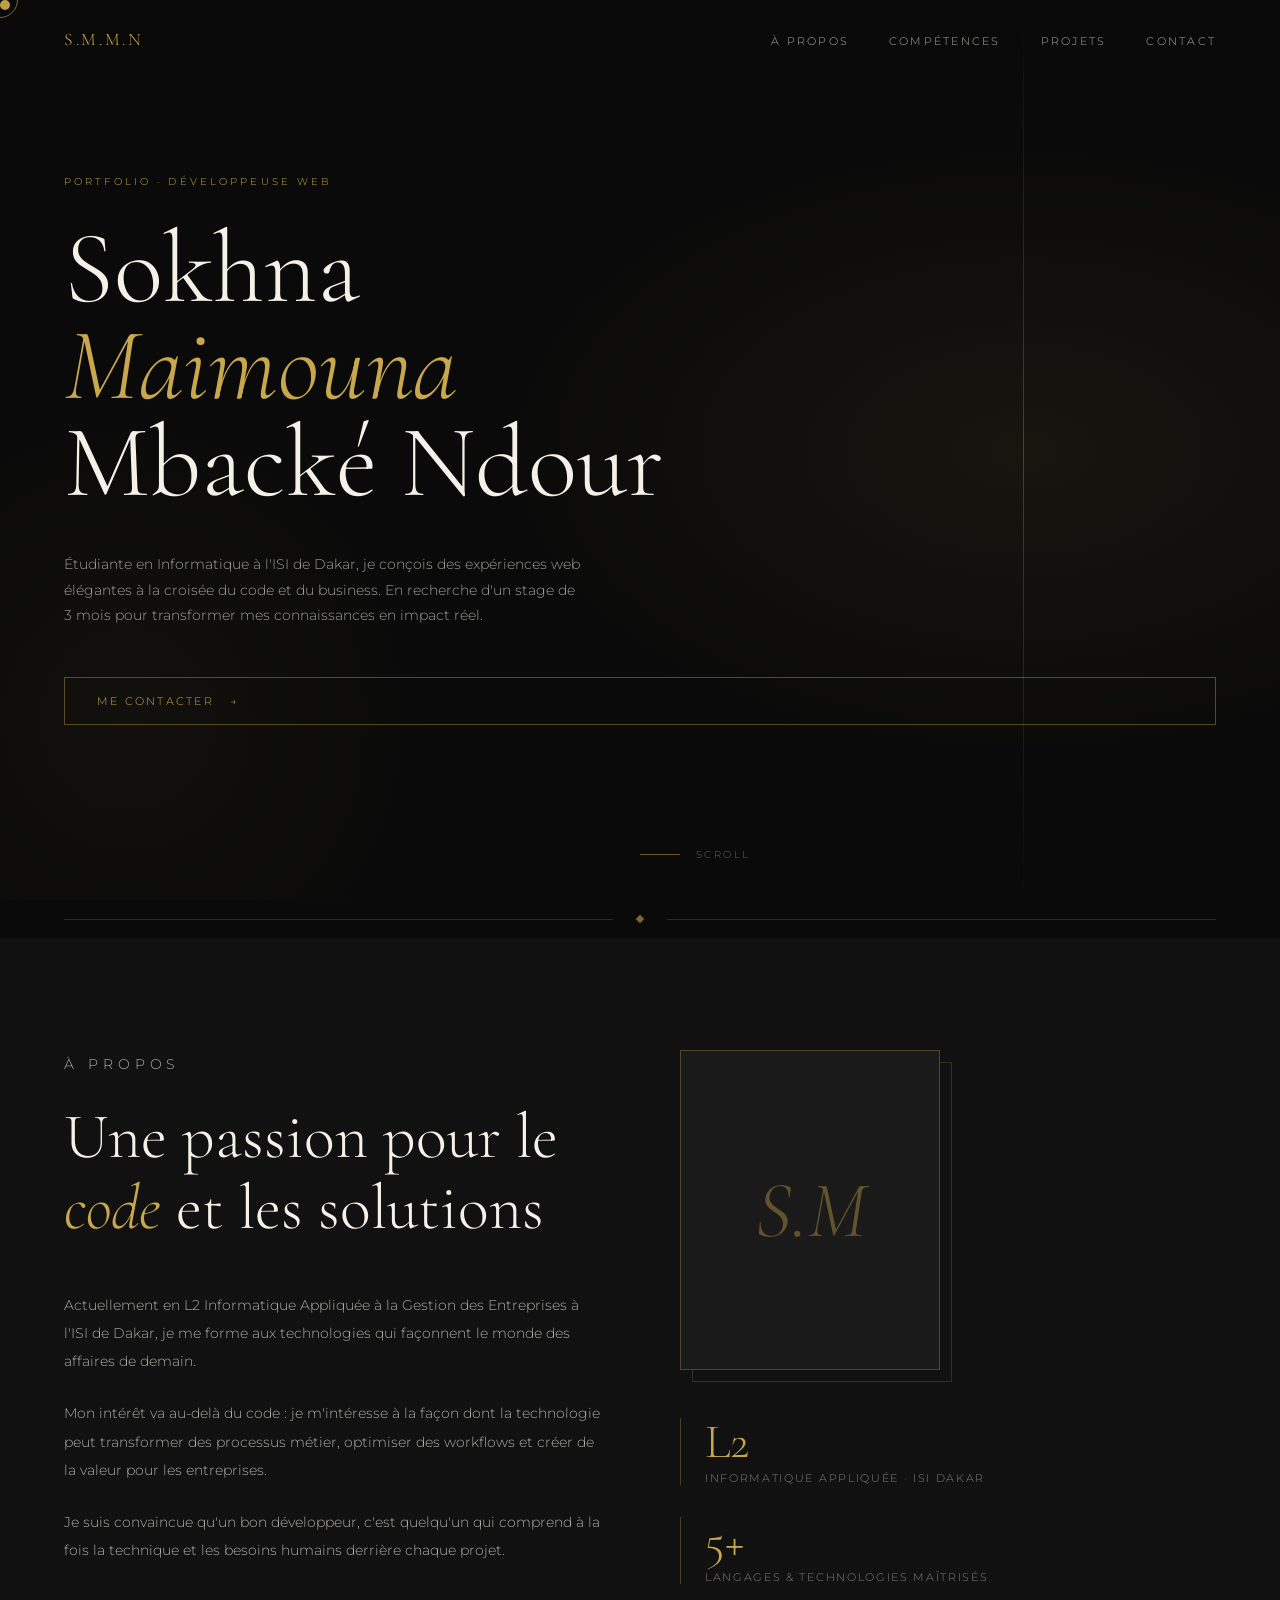
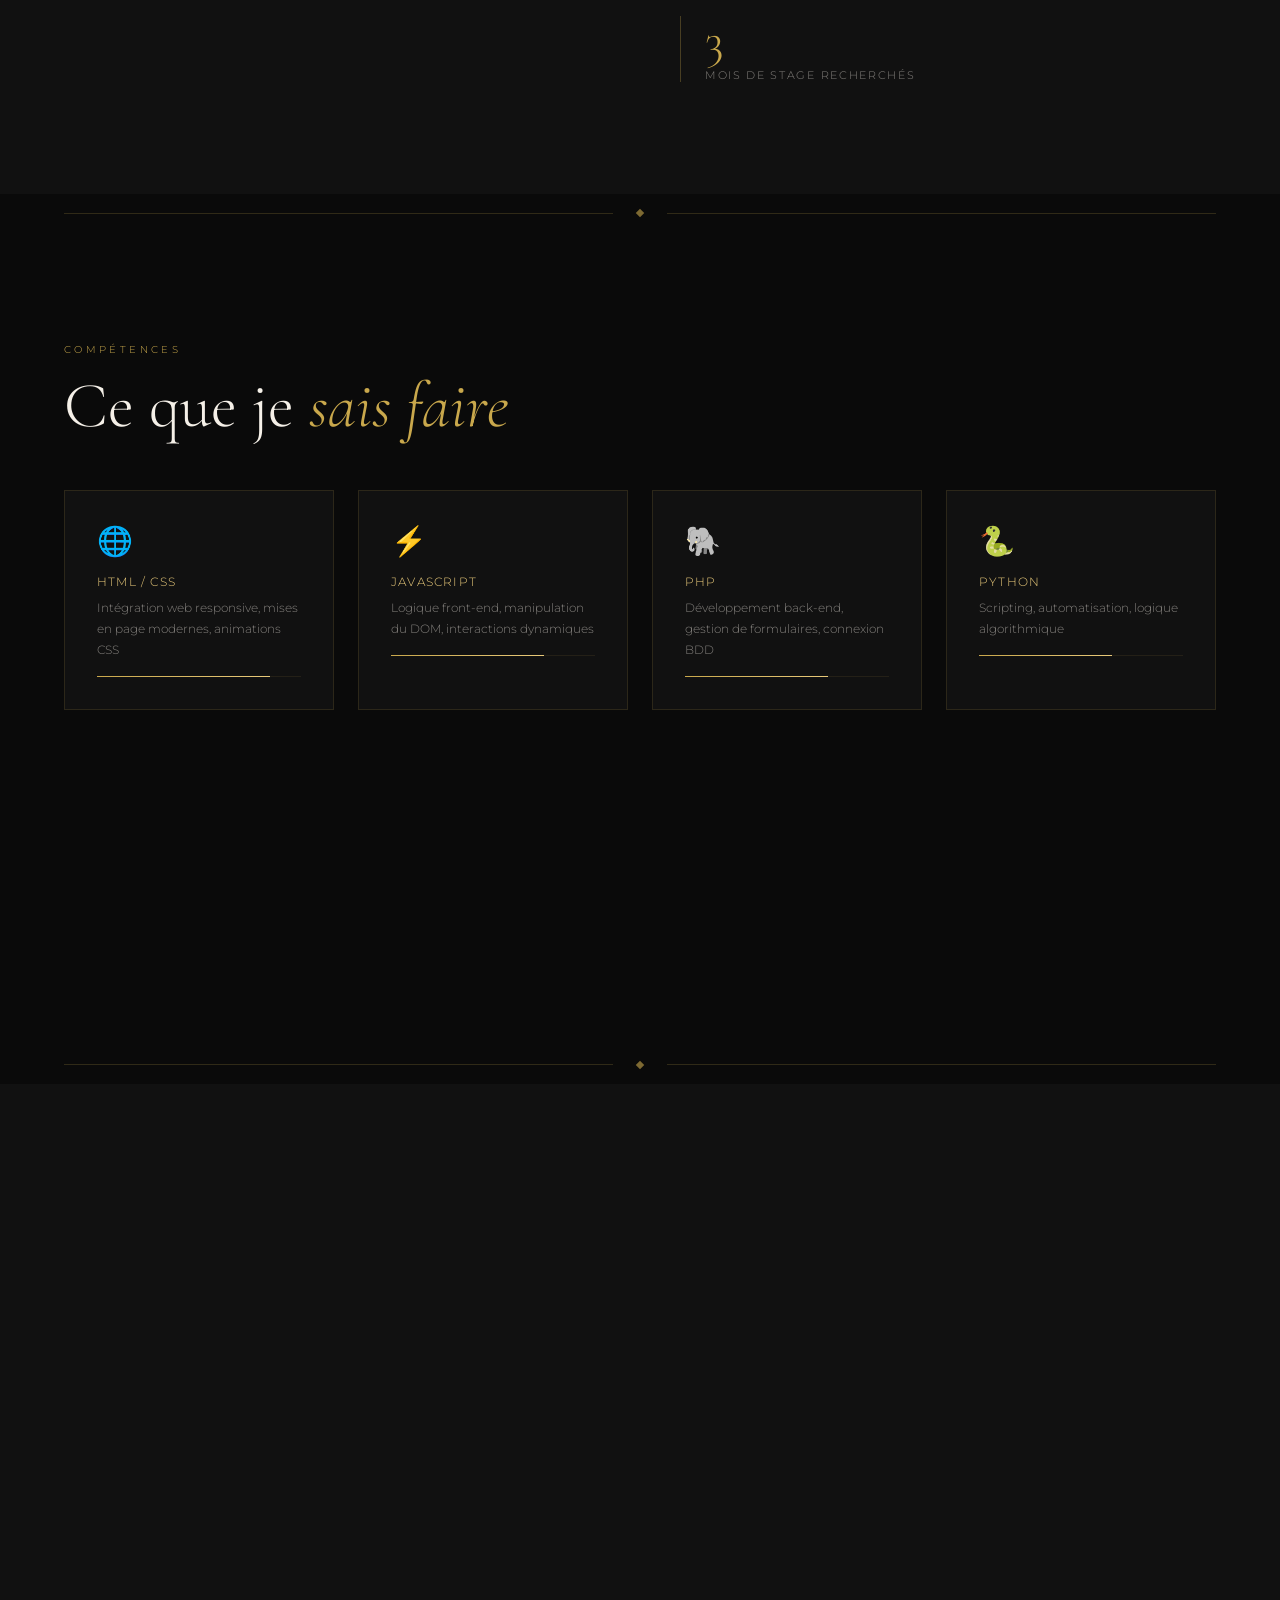
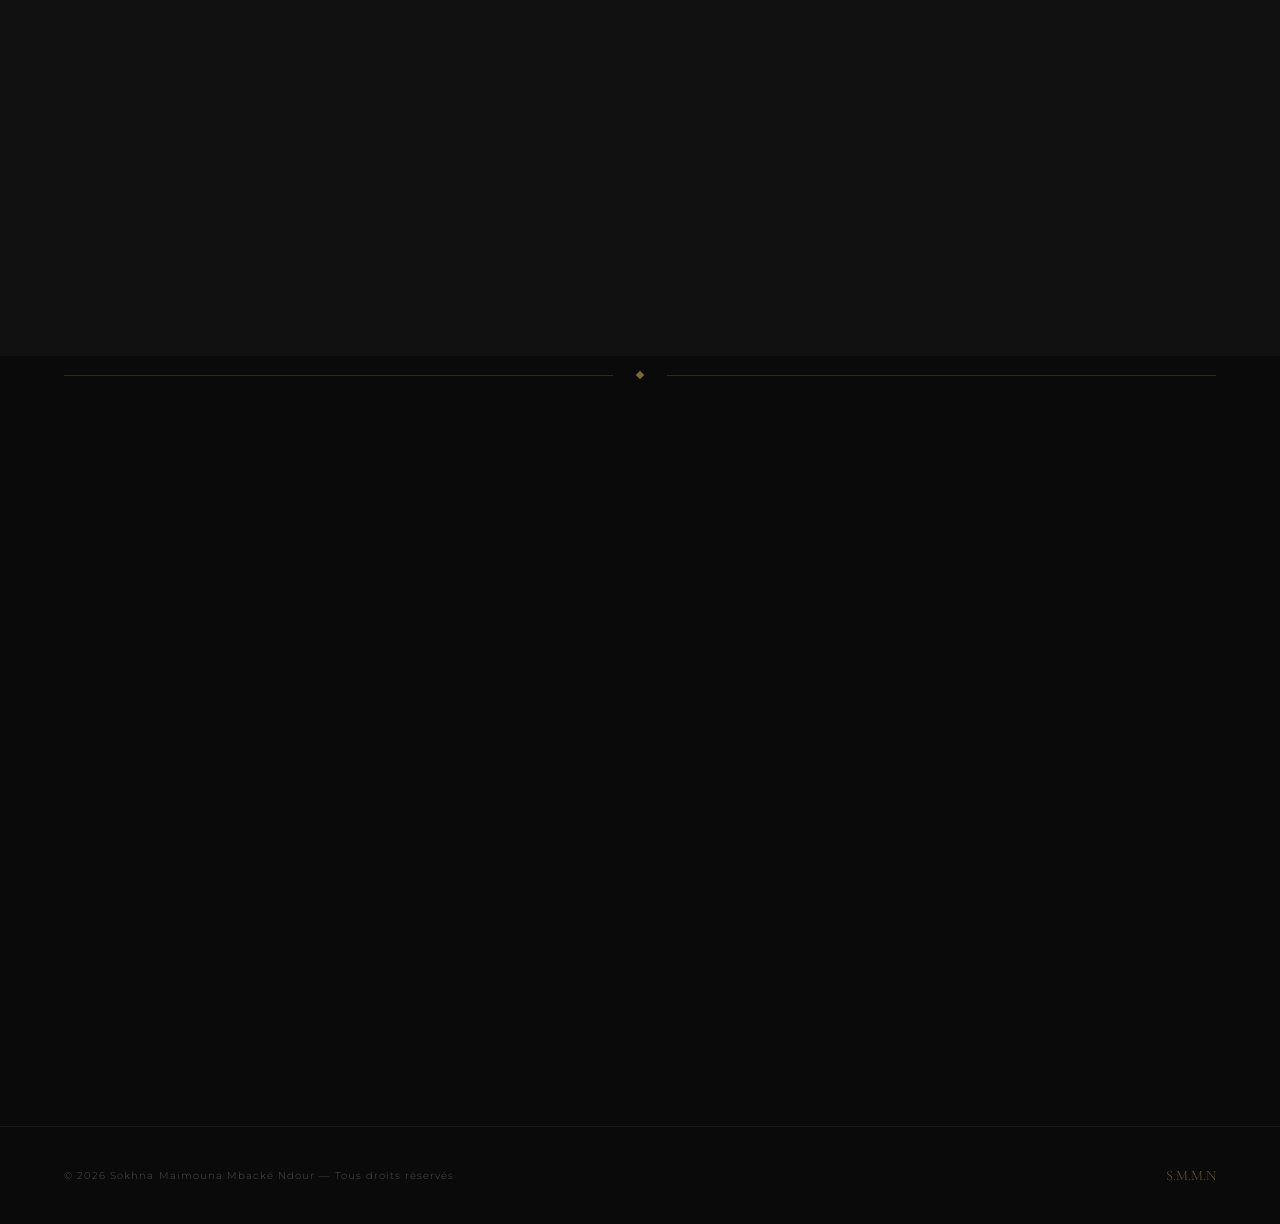
<file: index.html>
<!DOCTYPE html>
<html lang="fr">
<head>
  <meta charset="UTF-8" />
  <meta name="viewport" content="width=device-width, initial-scale=1.0" />
  <title>Sokhna Maimouna Mbacké Ndour — Portfolio</title>
  <link href="https://fonts.googleapis.com/css2?family=Cormorant+Garamond:ital,wght@0,300;0,400;0,600;1,300;1,400&family=Montserrat:wght@300;400;500;600&display=swap" rel="stylesheet" />
  <link rel="stylesheet" href="style.css" />
</head>
<body>

  <div class="cursor" id="cursor"></div>
  <div class="cursor-ring" id="cursorRing"></div>

  <nav>
    <a href="#" class="nav-logo">S.M.M.N</a>
    <ul class="nav-links">
      <li><a href="#about">À propos</a></li>
      <li><a href="#skills">Compétences</a></li>
      <li><a href="#projets">Projets</a></li>
      <li><a href="#contact">Contact</a></li>
    </ul>
  </nav>

  <section class="hero" id="home">
    <div class="hero-bg"></div>
    <div class="hero-line"></div>
    <p class="hero-tag">Portfolio · Développeuse Web</p>
    <h1 class="hero-titre">
      Sokhna<br>
      <em>Maimouna</em><br>
      Mbacké Ndour
    </h1>
    <p class="hero-desc">
      Étudiante en Informatique à l'ISI de Dakar, je conçois des expériences web élégantes à la croisée du code et du business. En recherche d'un stage de 3 mois pour transformer mes connaissances en impact réel.
    </p>
    <a href="#contact" class="hero-cta">Me contacter</a>
    <div class="hero-scroll">
      <div class="scroll-line"></div>
      Scroll
    </div>
  </section>

  <div class="sep"><div class="sep-line"></div><div class="sep-diamant"></div><div class="sep-line"></div></div>

  <section class="about" id="about">
    <div class="about-grid">
      <div class="about-text reveal">
        <p class="section-label">À propos</p>
        <h2 class="section-titre">Une passion pour le <em>code</em> et les solutions</h2>
        <p>Actuellement en L2 Informatique Appliquée à la Gestion des Entreprises à l'ISI de Dakar, je me forme aux technologies qui façonnent le monde des affaires de demain.</p>
        <p>Mon intérêt va au-delà du code : je m'intéresse à la façon dont la technologie peut transformer des processus métier, optimiser des workflows et créer de la valeur pour les entreprises.</p>
        <p>Je suis convaincue qu'un bon développeur, c'est quelqu'un qui comprend à la fois la technique et les besoins humains derrière chaque projet.</p>
      </div>
      <div class="about-photo reveal">
        <div class="photo-cadre">
          <div class="photo-placeholder">
            <!-- Remplace par : <img src="photo.jpg" alt="Sokhna Maimouna" /> -->
            <div class="photo-initiales">S.M</div>
          </div>
          <div class="photo-deco"></div>
        </div>
        <div class="about-stats">
          <div class="stat">
            <div class="stat-num">L2</div>
            <div class="stat-label">Informatique Appliquée · ISI Dakar</div>
          </div>
          <div class="stat">
            <div class="stat-num">5+</div>
            <div class="stat-label">Langages & technologies maîtrisés</div>
          </div>
          <div class="stat">
            <div class="stat-num">3</div>
            <div class="stat-label">Mois de stage recherchés</div>
          </div>
        </div>
      </div>
    </div>
  </section>

  <div class="sep"><div class="sep-line"></div><div class="sep-diamant"></div><div class="sep-line"></div></div>

  <section id="skills">
    <p class="section-label reveal">Compétences</p>
    <h2 class="section-titre reveal">Ce que je <em>sais faire</em></h2>
    <div class="skills-grid">
      <div class="skill-card reveal">
        <div class="skill-icon">🌐</div>
        <div class="skill-name">HTML / CSS</div>
        <div class="skill-desc">Intégration web responsive, mises en page modernes, animations CSS</div>
        <div class="skill-bar"><div class="skill-bar-fill" data-width="85%"></div></div>
      </div>
      <div class="skill-card reveal">
        <div class="skill-icon">⚡</div>
        <div class="skill-name">JavaScript</div>
        <div class="skill-desc">Logique front-end, manipulation du DOM, interactions dynamiques</div>
        <div class="skill-bar"><div class="skill-bar-fill" data-width="75%"></div></div>
      </div>
      <div class="skill-card reveal">
        <div class="skill-icon">🐘</div>
        <div class="skill-name">PHP</div>
        <div class="skill-desc">Développement back-end, gestion de formulaires, connexion BDD</div>
        <div class="skill-bar"><div class="skill-bar-fill" data-width="70%"></div></div>
      </div>
      <div class="skill-card reveal">
        <div class="skill-icon">🐍</div>
        <div class="skill-name">Python</div>
        <div class="skill-desc">Scripting, automatisation, logique algorithmique</div>
        <div class="skill-bar"><div class="skill-bar-fill" data-width="65%"></div></div>
      </div>
      <div class="skill-card reveal">
        <div class="skill-icon">☕</div>
        <div class="skill-name">Java</div>
        <div class="skill-desc">Programmation orientée objet, structures de données</div>
        <div class="skill-bar"><div class="skill-bar-fill" data-width="60%"></div></div>
      </div>
      <div class="skill-card reveal">
        <div class="skill-icon">🐧</div>
        <div class="skill-name">Linux / Ubuntu</div>
        <div class="skill-desc">Administration serveur, ligne de commande, configuration réseau</div>
        <div class="skill-bar"><div class="skill-bar-fill" data-width="55%"></div></div>
      </div>
    </div>
  </section>

  <div class="sep"><div class="sep-line"></div><div class="sep-diamant"></div><div class="sep-line"></div></div>

  <section class="projets" id="projets">
    <p class="section-label reveal">Projets</p>
    <h2 class="section-titre reveal">Mes <em>réalisations</em></h2>
    <div class="projets-grid">
      <div class="projet-card reveal">
        <div class="projet-img projet-img-1">
          <img src="beaute.jpeg" alt="Ecole de beaute Pro" style="width: 100vh; height:100%;  object-fit:cover;" />
        </div>  
        <div class="projet-body">
         <p class="projet-tag">Projet académique · ISI Dakar</p>
         <h3 class="projet-titre">École de Beauté Pro</h3>
         <p class="projet-desc">Site vitrine d'une école professionnelle de beauté, réalisé en respectant un cahier des charges précis. Présentation des formations, des services et des contacts. Design élégant et navigation intuitive.</p>
          <div class="projet-techs">
           <span class="tech-badge">HTML</span>
           <span class="tech-badge">CSS</span>
           <span class="tech-badge">JavaScript</span>
          </div>
          <a href="ecole-beaute/index.html" class="projet-lien">Voir le projet →</a>
        </div>
       </div>
      <div class="projet-card reveal">
        <div class="projet-img projet-img-2">
          <img src="couverture2.jpeg" alt="Ecole de beaute Pro" style="width: 100vh; height:100%;  object-fit:cover;" />
        </div>
        <div class="projet-body">
          <p class="projet-tag">Projet Personnelle</p>
          <h3 class="projet-titre">Boutique de Patisserie</h3>
          <p class="projet-desc"></p>
          <div class="projet-techs">

            <span class="tech-badge">HTML</span>
            <span class="tech-badge">CSS</span>
            <span class="tech-badge">JavaScript</span>
          </div>
          <a href="Boutique-patisserie/boutique.html" class="projet-lien">Voir le projet →</a>
        </div>
      </div>
      <div class="projet-card reveal">
        <div class="projet-img projet-img-3">✨</div>
        <div class="projet-body">
          <p class="projet-tag">En cours</p>
          <h3 class="projet-titre">Prochain projet</h3>
          <p class="projet-desc">Un nouveau projet est en préparation. Restez connectés pour découvrir mes prochaines réalisations.</p>
          <div class="projet-techs">
            <span class="tech-badge">À venir</span>
          </div>
          <a href="#contact" class="projet-lien">Collaborer →</a>
        </div>
      </div>
    </div>
  </section>

  <div class="sep"><div class="sep-line"></div><div class="sep-diamant"></div><div class="sep-line"></div></div>

  <section id="contact">
    <div class="contact-inner">
      <div class="contact-info reveal">
        <p class="section-label">Contact</p>
        <h2 class="section-titre">Travaillons <em>ensemble</em></h2>
        <p>Je suis à la recherche d'un stage d'initiation de 3 mois. Si vous avez un projet ou une opportunité à partager, n'hésitez pas à me contacter.</p>
        <div class="contact-links">
          <a href="mailto:ndoursokhnamaimounambacke@gmail.com" class="contact-link">
            <div class="contact-link-icon">✉</div>
            ndoursokhnamaimounambacke@gmail.com
          </a>
          <a href=https://wa.me/221771767629?text=Bonjour%20Sokhna%2C%20votre%20portfolio%20m%27a%20impressionn%C3%A9%28e%29%2C%20j%27ai%20une%20opportunit%C3%A9%20%C3%A0%20vous%20proposer. class="contact-link" target="_blank">
            <div class="contact-link-icon">💬</div>
             WhatsApp
          </a>
          <a href="https://www.linkedin.com/in/sokhna-ndour" class="contact-link" target="_blank">
            <div class="contact-link-icon">in</div>
            LinkedIn
          </a>
          <a href="https://github.com/Sokhna-ndour" class="contact-link" target="_blank">
            <div class="contact-link-icon">⌥</div>
            GitHub
          </a>
          <a href="https://maps.google.com/?q=Dakar,Senegal,cite fadia" class="contact-link" target="_blank">
            <div class="contact-link-icon">📍</div>
            Dakar, Sénégal
          </a>
        </div>
      </div>
      <div class="reveal">
        <form action="https://formspree.io/f/mzdovnwd" method="POST" class="contact-form">
          <div class="form-group">
           <label class="form-label">Nom complet</label>
           <input type="text" name="nom" class="form-input" placeholder="Votre nom" required />
          </div>
          <div class="form-group">
            <label class="form-label">Email</label>
            <input type="email" name="email" class="form-input" placeholder="votre@email.com" required />
           </div>
          <div class="form-group">
           <label class="form-label">Message</label>
           <textarea name="message" class="form-textarea" placeholder="Votre message..." required></textarea>
          </div>
          <button type="submit" class="form-btn">Envoyer le message</button>
          <p id="successMessage" style="color: #c9a84c; font-size: 0.8rem; margin-top: 1rem;"></p>
        </form>
      </div>
    </div>
  </section>

  <footer>
    <p class="footer-copy">© 2026 Sokhna Maimouna Mbacké Ndour — Tous droits réservés</p>
    <p class="footer-or">S.M.M.N</p>
  </footer>

  <script src="script.js"></script>
</body>
</html>
</file>
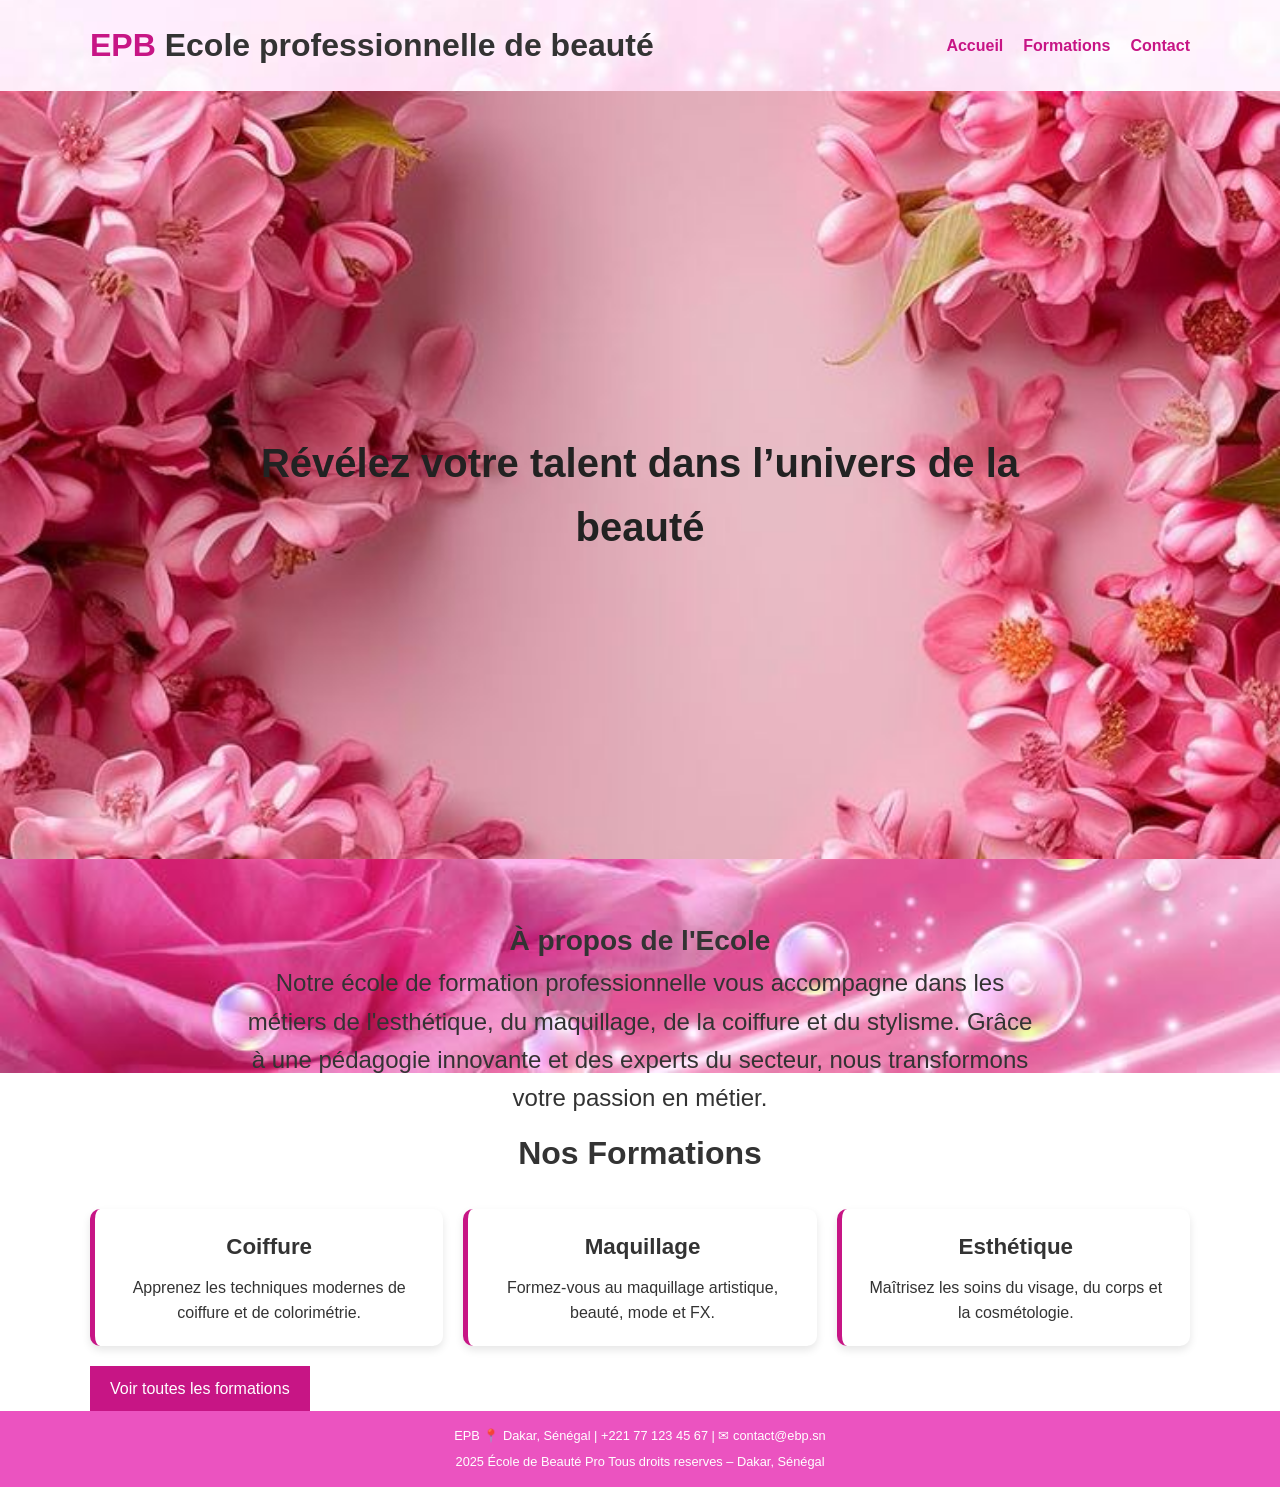
<file: Ecole beaute/index.html>
<!DOCTYPE html>
<html lang="fr">
<head>
  <meta charset="UTF-8" />
  <meta name="viewport" content="width=device-width, initial-scale=1.0" />
  <title>École de Beauté Pro</title>
  <link rel="stylesheet" href="fadel.css" />
  <script src="java.js"></script>

</head>
<body>
  <header> 
    <div class="container header"> 
      <h1><span class="logo">EPB</span> Ecole professionnelle de beauté</h1>
      <nav>
        <ul>
          <li><a href="index.html">Accueil</a></li>
          <li><a href="formations.html">Formations</a></li>
          <li><a href="contact.html">Contact</a></li>
        </ul>
      </nav>
    </div>
  </header>

  <section class="banner">
    <h2>Révélez votre talent dans l’univers de la beauté</h2>
  </section>

  <section class="about container">
    <h3>À propos de l'Ecole</h3>
    <p>Notre école de formation professionnelle vous accompagne dans les métiers de l'esthétique, du maquillage, de la coiffure et du stylisme. Grâce à une pédagogie innovante et des experts du secteur, nous transformons votre passion en métier.</p>
  </section>
 
  <section class="formations-preview container">
    <h3>Nos Formations</h3>
    <div class="cards">
      <div class="card"><h4>Coiffure</h4><p>Apprenez les techniques modernes de coiffure et de colorimétrie.</p></div>
      <div class="card"><h4>Maquillage</h4><p>Formez-vous au maquillage artistique, beauté, mode et FX.</p></div>
      <div class="card"><h4>Esthétique</h4><p>Maîtrisez les soins du visage, du corps et la cosmétologie.</p></div>
      
    </div>
    <a href="formations.html" class="btn">Voir toutes les formations</a>
  </section>

    <footer>
    <div class="container">
        <p>
          EPB
        📍 Dakar, Sénégal |
         +221 77 123 45 67 |
         ✉ contact@ebp.sn
        </p>
      <p> 2025 École de Beauté Pro Tous droits reserves – Dakar, Sénégal</p>
    </div>
  </footer>

</body>
</html>
</file>
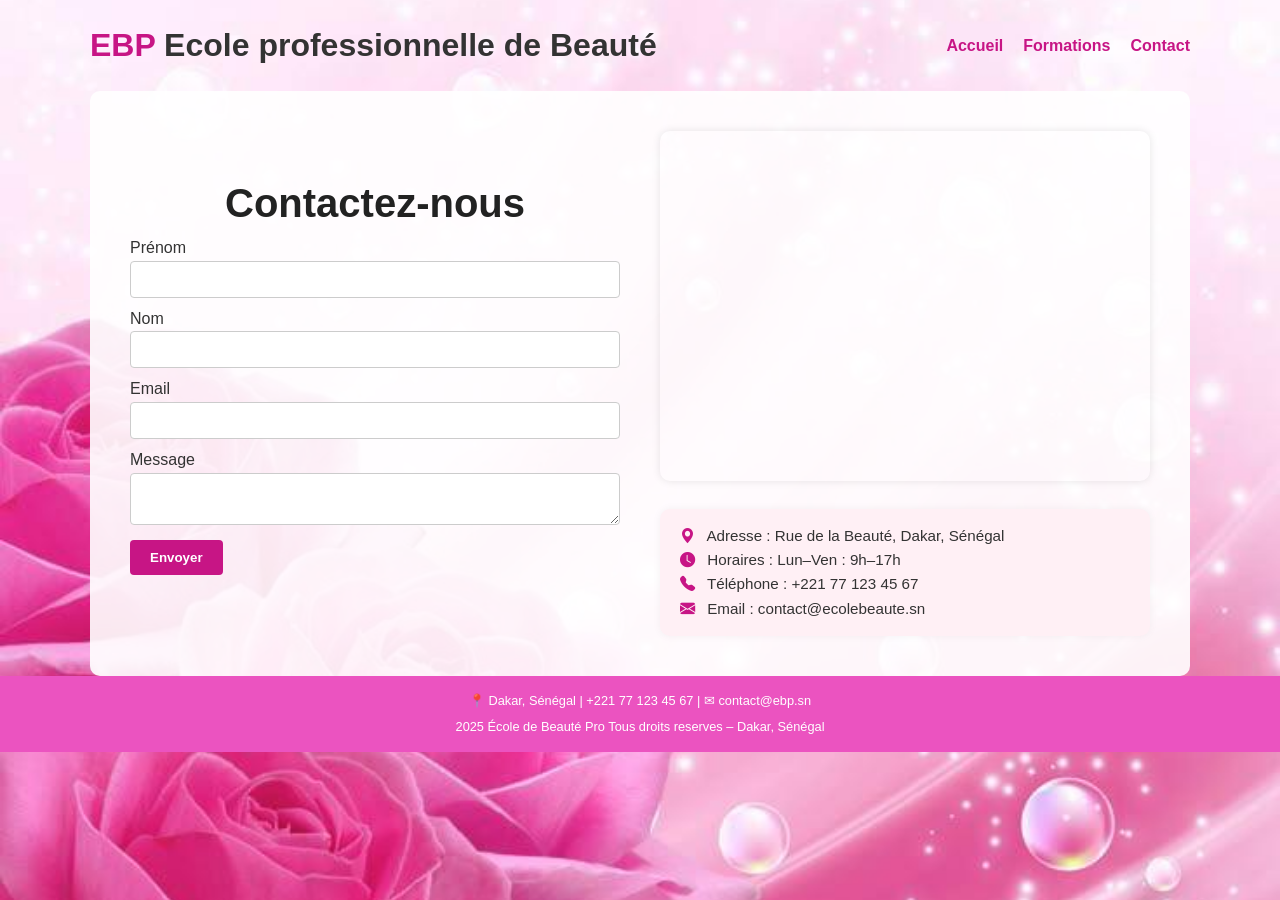
<file: Ecole beaute/contact.html>
<!DOCTYPE html>
<html lang="fr">
<head>
  <meta charset="UTF-8" />
  <meta name="viewport" content="width=device-width, initial-scale=1.0" />
  <title>Contact</title>
  <link rel="stylesheet" href="fadel.css" />
  <link href="https://cdn.jsdelivr.net/npm/bootstrap-icons@1.10.5/font/bootstrap-icons.css" rel="stylesheet">
  <script src="java.js"> </script>
</head>
<body>
  <header>
    <div class="container header">
      <h1><span class="logo">EBP</span> Ecole professionnelle de Beauté </h1>
      <nav>
        <ul>
          <li><a href="index.html">Accueil</a></li>
          <li><a href="formations.html">Formations</a></li>
          <li><a href="contact.html" class="active">Contact</a></li>
        </ul>
      </nav>
    </div>
  </header>

  <section class="container contact-section">
    <div class="form-container">
      <h2>Contactez-nous</h2>
      <form id="contactForm">
        <label>Prénom<input type="text" id="prenom" /></label>
        <span class="error" id="prenomError"></span>

        <label>Nom<input type="text" id="nom" /></label>
        <span class="error" id="nomError"></span>

        <label>Email<input type="email" id="email" /></label>
        <span class="error" id="emailError"></span>

        <label>Message<textarea id="message"></textarea></label>
        <span class="error" id="messageError"></span>

        <button type="submit">Envoyer</button>
        <p class="success" id="successMessage"></p>
      </form>
    </div>

    <div class="map-contact-info">
      <div class="map-container">
        <iframe src="https://maps.google.com/maps?q=Dakar&t=&z=13&ie=UTF8&iwloc=&output=embed" 
                width="100%" height="350" style="border:0;" allowfullscreen loading="lazy"></iframe>
      </div>
      <div class="contact-infos">
        <p><i class="bi bi-geo-alt-fill"></i> Adresse : Rue de la Beauté, Dakar, Sénégal</p>
        <p><i class="bi bi-clock-fill"></i> Horaires : Lun–Ven : 9h–17h</p>
        <p><i class="bi bi-telephone-fill"></i> Téléphone : +221 77 123 45 67</p>
        <p><i class="bi bi-envelope-fill"></i> Email : contact@ecolebeaute.sn</p>
      </div>
    </div>
  </section>

  <footer>
    <div class="container">
        <p>
        📍 Dakar, Sénégal |
         +221 77 123 45 67 |
         ✉ contact@ebp.sn
        </p>
      <p> 2025 École de Beauté Pro Tous droits reserves – Dakar, Sénégal</p>
    </div>
  </footer>

  <script src="java.js"></script> 
</body>
</html>
</file>
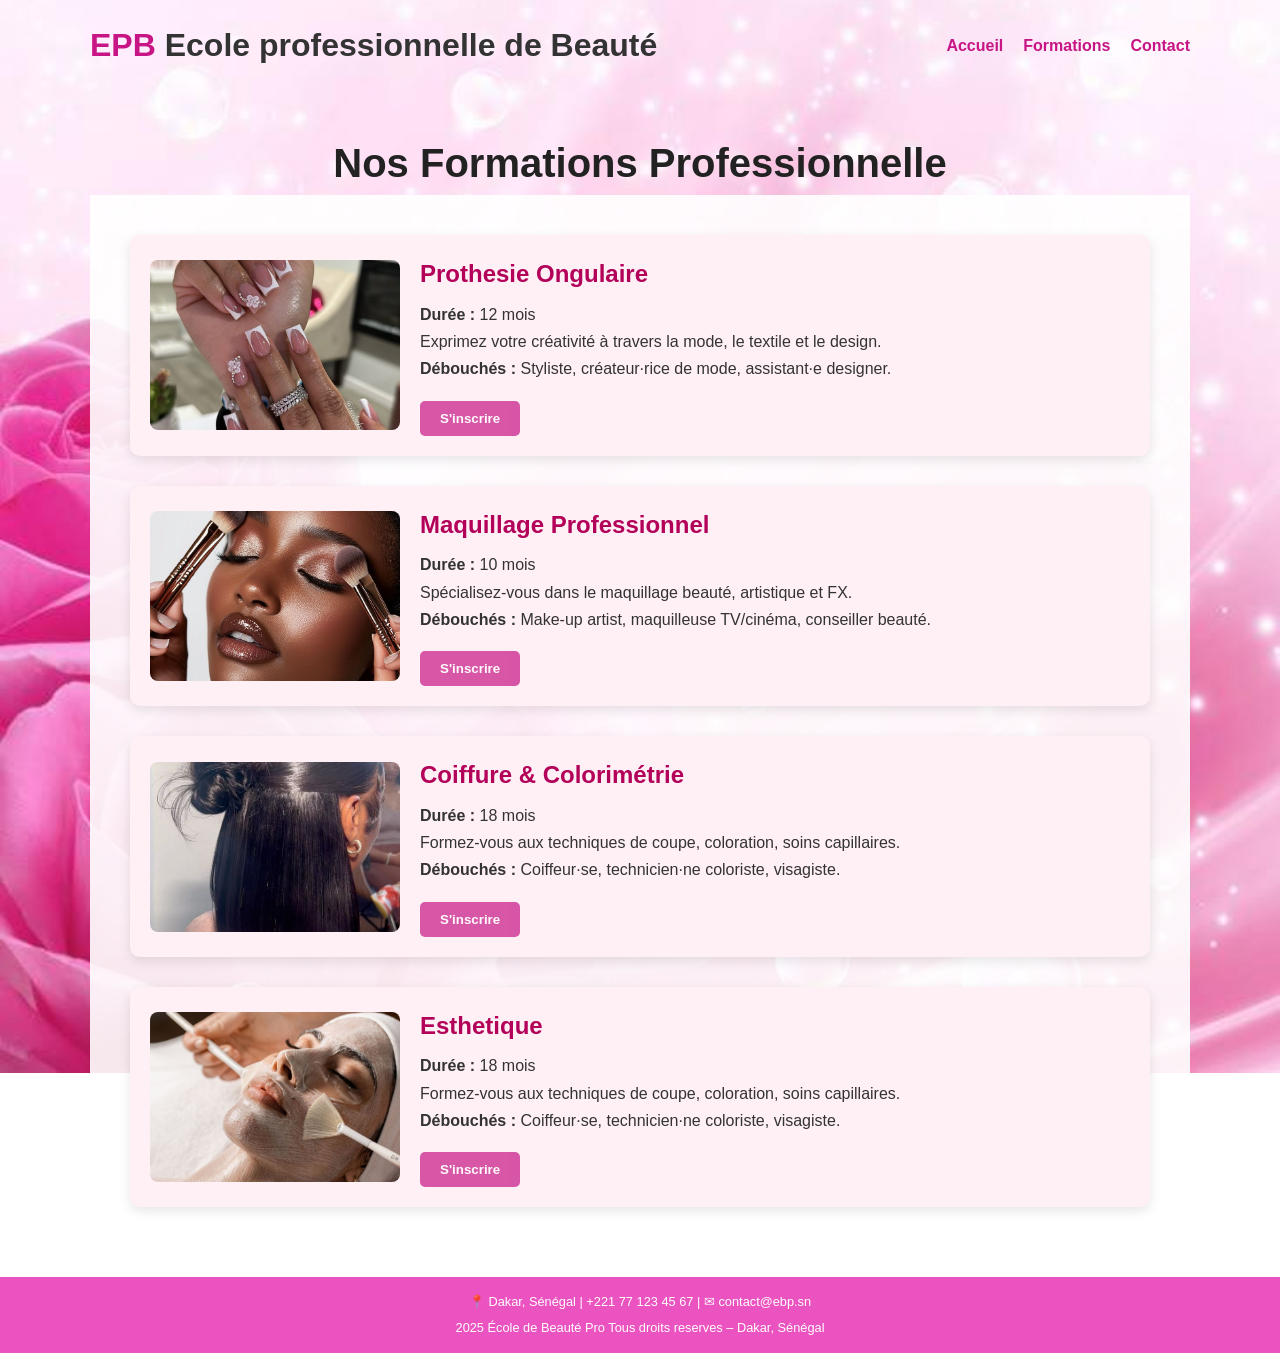
<file: Ecole beaute/formations.html>
<!DOCTYPE html>
<html lang="fr">
<head>
  <meta charset="UTF-8">
  <meta name="viewport" content="width=device-width, initial-scale=1.0">
  <title>Nos Formations</title>
  <link rel="stylesheet" href="fadel.css">
  <script src="java.js"></script>
 
</head>
<body>
  <header>
    <div class="container header">
      <h1><span class="logo">EPB</span> Ecole professionnelle de Beauté</h1>
      <nav>
        <ul>
          <li><a href="index.html">Accueil</a></li>
          <li><a href="formations.html" class="active">Formations</a></li>
          <li><a href="contact.html">Contact</a></li>
        </ul>
      </nav>
    </div>
  </header>

  <section class="container">
    <h2 class="titre-principal">Nos Formations Professionnelle</h2>
    <div class="formations-list">

      <div class="formation-item-row">
        <img src="image/img8.jpg" alt="Stylisme">
        <div class="formation-desc">
          <h3>Prothesie Ongulaire</h3>
          <p><strong>Durée :</strong> 12 mois</p>
          <p>Exprimez votre créativité à travers la mode, le textile et le design.</p>
          <p><strong>Débouchés :</strong> Styliste, créateur·rice de mode, assistant·e designer.</p>
          <button class="btn-inscription" disabled>S'inscrire</button>
        </div>
      </div>

      <div class="formation-item-row">
        <img src="image/img1.jpg " alt="Maquillage">
        <div class="formation-desc">
          <h3>Maquillage Professionnel</h3>
          <p><strong>Durée :</strong> 10 mois</p>
          <p>Spécialisez-vous dans le maquillage beauté, artistique et FX.</p>
          <p><strong>Débouchés :</strong> Make-up artist, maquilleuse TV/cinéma, conseiller beauté.</p>
          <button class="btn-inscription" disabled>S'inscrire</button>
        </div>
      </div>

      <div class="formation-item-row">
        <img src="image/img2.jpg" alt="Coiffure">
        <div class="formation-desc">
          <h3>Coiffure & Colorimétrie</h3>
          <p><strong>Durée :</strong> 18 mois</p>
          <p>Formez-vous aux techniques de coupe, coloration, soins capillaires.</p>
          <p><strong>Débouchés :</strong> Coiffeur·se, technicien·ne coloriste, visagiste.</p>
          <button class="btn-inscription" disabled>S'inscrire</button>
        </div>
      </div>

      <div class="formation-item-row">
        <img src="image/img10.jpg" alt="Coiffure">
        <div class="formation-desc">
          <h3>Esthetique</h3>
          <p><strong>Durée :</strong> 18 mois</p>
          <p>Formez-vous aux techniques de coupe, coloration, soins capillaires.</p>
          <p><strong>Débouchés :</strong> Coiffeur·se, technicien·ne coloriste, visagiste.</p>
          <button class="btn-inscription" disabled>S'inscrire</button>
        </div>
      </div>


    </div>
  </section>

   <footer>
    <div class="container">
        <p>
        📍 Dakar, Sénégal |
         +221 77 123 45 67 |
         ✉ contact@ebp.sn
        </p>
      <p> 2025 École de Beauté Pro Tous droits reserves – Dakar, Sénégal</p>
    </div>
  </footer>

</body>
</html>
</file>
<file: style.css>
*, *::before, *::after { box-sizing: border-box; margin: 0; padding: 0; }

:root {
  --noir: #0a0a0a;
  --noir-2: #111111;
  --noir-3: #1a1a1a;
  --or: #c9a84c;
  --or-clair: #e8c97a;
  --blanc: #f5f0e8;
  --font-titre: 'Cormorant Garamond', serif;
  --font-corps: 'Montserrat', sans-serif;
}

html { scroll-behavior: smooth; }

body {
  background: var(--noir);
  color: var(--blanc);
  font-family: var(--font-corps);
  font-weight: 300;
  overflow-x: hidden;
  cursor: none;
}

/* CURSEUR */
.cursor {
  width: 10px; height: 10px;
  border-radius: 50%;
  background: var(--or);
  position: fixed; top: 0; left: 0;
  pointer-events: none; z-index: 9999;
  transition: transform 0.15s ease;
  mix-blend-mode: difference;
}
.cursor-ring {
  width: 36px; height: 36px;
  border-radius: 50%;
  border: 1px solid var(--or);
  position: fixed; top: 0; left: 0;
  pointer-events: none; z-index: 9998;
  transition: transform 0.4s cubic-bezier(.25,.46,.45,.94), opacity 0.3s;
  opacity: 0.6;
}

/* NAV */
nav {
  position: fixed; top: 0; left: 0; right: 0; z-index: 100;
  display: flex; justify-content: space-between; align-items: center;
  padding: 1.8rem 4rem;
  background: linear-gradient(to bottom, rgba(10,10,10,0.95), transparent);
  transition: background 0.3s;
}
.nav-logo {
  font-family: var(--font-titre); font-size: 1.1rem;
  letter-spacing: 0.15em; color: var(--or); text-decoration: none;
}
.nav-links { display: flex; gap: 2.5rem; list-style: none; }
.nav-links a {
  font-size: 0.7rem; letter-spacing: 0.2em; text-transform: uppercase;
  color: var(--blanc); text-decoration: none; opacity: 0.7;
  transition: opacity 0.3s, color 0.3s;
}
.nav-links a:hover { opacity: 1; color: var(--or); }

/* HERO */
.hero {
  min-height: 100vh; display: flex; flex-direction: column;
  justify-content: center; padding: 0 4rem;
  position: relative; overflow: hidden;
}
.hero-bg {
  position: absolute; inset: 0;
  background:
    radial-gradient(ellipse 60% 50% at 80% 50%, rgba(201,168,76,0.07) 0%, transparent 70%),
    radial-gradient(ellipse 40% 60% at 10% 80%, rgba(201,168,76,0.04) 0%, transparent 60%);
}
.hero-line {
  position: absolute; right: 20%; top: 0; bottom: 0;
  width: 1px;
  background: linear-gradient(to bottom, transparent, var(--or), transparent);
  opacity: 0.3;
}
.hero-tag {
  font-size: 0.65rem; letter-spacing: 0.3em; text-transform: uppercase;
  color: var(--or); margin-bottom: 2rem;
  opacity: 0; animation: fadeUp 0.8s 0.3s forwards;
}
.hero-titre {
  font-family: var(--font-titre);
  font-size: clamp(3.5rem, 8vw, 8rem);
  font-weight: 300; line-height: 0.95; margin-bottom: 2.5rem;
  opacity: 0; animation: fadeUp 0.9s 0.5s forwards;
}
.hero-titre em { font-style: italic; color: var(--or); }
.hero-desc {
  max-width: 520px; font-size: 0.85rem; line-height: 1.9;
  color: rgba(245,240,232,0.65); margin-bottom: 3rem;
  opacity: 0; animation: fadeUp 0.9s 0.7s forwards;
}
.hero-cta {
  display: inline-flex; align-items: center; gap: 1rem;
  font-size: 0.7rem; letter-spacing: 0.2em; text-transform: uppercase;
  color: var(--or); text-decoration: none;
  border: 1px solid rgba(201,168,76,0.4); padding: 1rem 2rem;
  opacity: 0; animation: fadeUp 0.9s 0.9s forwards;
  transition: background 0.3s, border-color 0.3s;
}
.hero-cta:hover { background: rgba(201,168,76,0.08); border-color: var(--or); }
.hero-cta::after { content: '→'; transition: transform 0.3s; }
.hero-cta:hover::after { transform: translateX(6px); }
.hero-scroll {
  position: absolute;
  bottom: 2.5rem;
  left: 50%;
  transform: translateX(-50%);
  display: flex;
  align-items: center;
  gap: 1rem;
  font-size: 0.6rem;
  letter-spacing: 0.25em;
  text-transform: uppercase;
  color: rgba(245,240,232,0.4);
  opacity: 0;
  animation: fadeUp 1s 1.2s forwards;
}
.scroll-line { width: 40px; height: 1px; background: var(--or); opacity: 0.5; }

/* SÉPARATEUR */
.sep { display: flex; align-items: center; gap: 1.5rem; padding: 0 4rem; margin: 1rem 0; }
.sep-line { flex: 1; height: 1px; background: rgba(201,168,76,0.2); }
.sep-diamant { width: 6px; height: 6px; background: var(--or); transform: rotate(45deg); opacity: 0.6; }

/* SECTIONS */
section { padding: 7rem 4rem; }
.section-label { font-size: 0.6rem; letter-spacing: 0.35em; text-transform: uppercase; color: var(--or); margin-bottom: 1rem; }
.section-titre { font-family: var(--font-titre); font-size: clamp(2.5rem, 5vw, 4.5rem); font-weight: 300; line-height: 1.1; margin-bottom: 3rem; }
.section-titre em { font-style: italic; color: var(--or); }

/* À PROPOS */
.about { background: var(--noir-2); }
.about-grid { display: grid; grid-template-columns: 1fr 1fr; gap: 5rem; align-items: start; }
.about-text p { font-size: 0.88rem; line-height: 2; color: rgba(245,240,232,0.7); margin-bottom: 1.5rem; }
.about-photo { display: flex; flex-direction: column; gap: 3rem; }
.photo-cadre { position: relative; width: 260px; }
.photo-placeholder {
  width: 260px; height: 320px;
  border: 1px solid rgba(201,168,76,0.3);
  display: flex; align-items: center; justify-content: center;
  background: var(--noir-3); overflow: hidden;
}
.photo-initiales { font-family: var(--font-titre); font-size: 5rem; color: var(--or); opacity: 0.4; font-style: italic; }
.photo-deco {
  position: absolute; bottom: -12px; right: -12px;
  width: 100%; height: 100%;
  border: 1px solid rgba(201,168,76,0.2); z-index: -1;
}
.about-stats { display: flex; flex-direction: column; gap: 2rem; }
.stat { border-left: 1px solid rgba(201,168,76,0.3); padding-left: 1.5rem; }
.stat-num { font-family: var(--font-titre); font-size: 3rem; color: var(--or); line-height: 1; }
.stat-label { font-size: 0.7rem; letter-spacing: 0.15em; text-transform: uppercase; color: rgba(245,240,232,0.5); margin-top: 0.3rem; }

/* COMPÉTENCES */
.skills-grid { display: grid; grid-template-columns: repeat(auto-fit, minmax(220px, 1fr)); gap: 1.5rem; margin-top: 1rem; }
.skill-card {
  border: 1px solid rgba(201,168,76,0.15); padding: 2rem;
  background: var(--noir-2); transition: border-color 0.3s, transform 0.3s;
  position: relative; overflow: hidden;
}
.skill-card::before {
  content: ''; position: absolute; top: 0; left: 0;
  width: 100%; height: 2px;
  background: linear-gradient(to right, transparent, var(--or), transparent);
  opacity: 0; transition: opacity 0.3s;
}
.skill-card:hover { border-color: rgba(201,168,76,0.4); transform: translateY(-4px); }
.skill-card:hover::before { opacity: 1; }
.skill-icon { font-size: 1.8rem; margin-bottom: 1rem; }
.skill-name { font-size: 0.75rem; letter-spacing: 0.1em; text-transform: uppercase; color: var(--or-clair); margin-bottom: 0.5rem; }
.skill-desc { font-size: 0.78rem; color: rgba(245,240,232,0.5); line-height: 1.7; }
.skill-bar { margin-top: 1rem; height: 1px; background: rgba(201,168,76,0.1); position: relative; }
.skill-bar-fill {
  position: absolute; top: 0; left: 0; height: 100%; width: 0%;
  background: linear-gradient(to right, var(--or), var(--or-clair));
  transition: width 1.2s cubic-bezier(.25,.46,.45,.94);
}

/* PROJETS */
.projets { background: var(--noir-2); }
.projets-grid { display: grid; grid-template-columns: repeat(auto-fit, minmax(300px, 1fr)); gap: 2rem; }
.projet-card { border: 1px solid rgba(201,168,76,0.15); overflow: hidden; background: var(--noir-3); transition: transform 0.3s, border-color 0.3s; }
.projet-card:hover { transform: translateY(-6px); border-color: rgba(201,168,76,0.5); }
.projet-img { height: 200px; display: flex; align-items: center; justify-content: center; font-size: 3rem; }
.projet-img-1 { background: linear-gradient(135deg, #0d1117, #1a2332); }
.projet-img-2 { background: linear-gradient(135deg, #1a1a0d, #2a2a15); }
.projet-img-3 { background: linear-gradient(135deg, #0d0d1a, #151525); }
.projet-body { padding: 1.8rem; }
.projet-tag { font-size: 0.6rem; letter-spacing: 0.2em; text-transform: uppercase; color: var(--or); margin-bottom: 0.7rem; }
.projet-titre { font-family: var(--font-titre); font-size: 1.5rem; font-weight: 400; margin-bottom: 0.8rem; }
.projet-desc { font-size: 0.78rem; color: rgba(245,240,232,0.55); line-height: 1.8; margin-bottom: 1.5rem; }
.projet-techs { display: flex; flex-wrap: wrap; gap: 0.5rem; margin-bottom: 1.5rem; }
.tech-badge { font-size: 0.6rem; letter-spacing: 0.1em; text-transform: uppercase; border: 1px solid rgba(201,168,76,0.3); padding: 0.3rem 0.7rem; color: var(--or-clair); }
.projet-lien { font-size: 0.65rem; letter-spacing: 0.2em; text-transform: uppercase; color: var(--or); text-decoration: none; display: inline-flex; align-items: center; gap: 0.5rem; transition: gap 0.3s; }
.projet-lien:hover { gap: 1rem; }

/* CONTACT */
.contact-inner { display: grid; grid-template-columns: 1fr 1fr; gap: 6rem; }
.contact-info p { font-size: 0.85rem; line-height: 2; color: rgba(245,240,232,0.6); margin-bottom: 2rem; }
.contact-links { display: flex; flex-direction: column; gap: 1rem; }
.contact-link { display: flex; align-items: center; gap: 1rem; font-size: 0.75rem; letter-spacing: 0.1em; color: rgba(245,240,232,0.6); text-decoration: none; transition: color 0.3s; }
.contact-link:hover { color: var(--or); }
.contact-link-icon { width: 36px; height: 36px; border: 1px solid rgba(201,168,76,0.25); display: flex; align-items: center; justify-content: center; font-size: 0.9rem; }
.contact-form { display: flex; flex-direction: column; gap: 1.2rem; }
.form-group { display: flex; flex-direction: column; gap: 0.4rem; }
.form-label { font-size: 0.6rem; letter-spacing: 0.2em; text-transform: uppercase; color: rgba(201,168,76,0.7); }
.form-input, .form-textarea {
  background: var(--noir-2); border: 1px solid rgba(201,168,76,0.15);
  color: var(--blanc); font-family: var(--font-corps); font-size: 0.82rem;
  padding: 0.9rem 1.1rem; outline: none; transition: border-color 0.3s; font-weight: 300;
}
.form-input:focus, .form-textarea:focus { border-color: rgba(201,168,76,0.5); }
.form-textarea { height: 130px; resize: none; }
.form-btn {
  font-family: var(--font-corps); font-size: 0.68rem; letter-spacing: 0.25em;
  text-transform: uppercase; color: var(--noir); background: var(--or);
  border: none; padding: 1rem 2rem; cursor: pointer;
  transition: background 0.3s, transform 0.2s; align-self: flex-start; font-weight: 500;
}
.form-btn:hover { background: var(--or-clair); transform: translateY(-2px); }

/* FOOTER */
footer { padding: 2.5rem 4rem; border-top: 1px solid rgba(201,168,76,0.1); display: flex; justify-content: space-between; align-items: center; }
.footer-copy { font-size: 0.65rem; letter-spacing: 0.1em; color: rgba(245,240,232,0.3); }
.footer-or { font-family: var(--font-titre); font-size: 0.9rem; color: var(--or); opacity: 0.5; }

/* ANIMATIONS */
@keyframes fadeUp {
  from { opacity: 0; transform: translateY(30px); }
  to   { opacity: 1; transform: translateY(0); }
}
.reveal { opacity: 0; transform: translateY(40px); transition: opacity 0.8s ease, transform 0.8s ease; }
.reveal.visible { opacity: 1; transform: translateY(0); }

/* RESPONSIVE */
@media (max-width: 768px) {
  nav { padding: 1.5rem; }
  .nav-links { display: none; }
  .hero, section { padding: 5rem 1.5rem; }
  .hero { padding-top: 0; }
  .sep { padding: 0 1.5rem; }
  .about-grid, .contact-inner { grid-template-columns: 1fr; gap: 3rem; }
  .hero-scroll { left: 1.5rem; }
  footer { padding: 2rem 1.5rem; flex-direction: column; gap: 1rem; text-align: center; }
}
</file>
<file: Ecole beaute/fadel.css>
* {
  margin: 0;
  padding: 0;
  box-sizing: border-box;
}

/* en rapport avec l'ensemble des ecriture */
body {
  font-family: 'Segoe UI', sans-serif;
  line-height: 1.6;
  color: #333;
}
/* pour l'image de l'arriere plan */
body {
  background-image: url('image/img7.jpg');
  background-size: cover;
  background-position: center;
  background-repeat: no-repeat;
  background-attachment: fixed;
}


/* pour pas que le nav se cole au rebord */
.container {
  width: 90%;
  max-width: 1100px;
  margin: auto;
}

/* header aligne le logo a gauche le menu a droite */
.header {
  display: flex;
  justify-content: space-between;
  align-items: center;
  padding: 20px 0;
}

/* colorer le logo EBP */
.logo {
  color: #C71585;
  font-weight: bold;
}

/* pour le nav la disposition verticale */
nav ul {
  display: flex;
  list-style: none;
}
/* pour distancialiser le nav(formations accueil..) */
nav ul li {
  margin-left: 20px;
}
/* pour le navbar (accueil..) */
nav ul li a {
  text-decoration: none;
  color: #C71585;
  font-weight: bold;
}

/* pour l'image de l'accueil */
.banner {
  background: url('image/img.jpg') no-repeat center center/cover;
  color: white;
  padding: 300px 200px;
  text-align: center;
}





/* pour centrer a propos */
.about {
  text-align: center;
  max-width: 800px;
  margin: 60px auto;
  padding: 20px;
  font-size: 1.5em;
   margin-bottom: 10px; /* espace en dessous */
}
/* centrer l,ecriture nos formation dans la page d'accueil */
.formations-preview h3 {
  text-align: center;
  font-size: 2em;
  margin-bottom: 20px;
}

/* grille flexible pour les cartes de formation dans accueile */
.cards {
  display: flex;
  gap: 20px;
  justify-content: center;
  flex-wrap: wrap;
  margin-top: 30px;
}
.card {
  background: #f9f9f9;
  padding: 20px;
  border-left: 5px solid #C71585;
  flex: 1;
} 
.card {
  background-color: #fff;
  border-radius: 10px;
  padding: 20px;
  width: 250px;
  box-shadow: 0 4px 8px rgba(0,0,0,0.1);
  transition: transform 0.3s ease;
  text-align: center;
}
/* pour l'animation des formation dans carte acceuil */
.card:hover {
  transform: translateY(-5px);
}
/* pour la dimension des ecritur dans carte */
.card h4 {
  font-size: 1.4em;
  margin-bottom: 10px;
}
.card p {
  font-size: 1em;
  color: #555;
}
/* c'est pour le bouton nos formation dans accueil */
.btn {
  display: inline-block;
  margin-top: 20px;
  background: #C71585;
  color: white;
  padding: 10px 20px;
  text-decoration: none;
}


@media screen and (max-width: 768px) {
  .formation-item-row {
    flex-direction: column;
    text-align: center;
  }
  .formation-item-row img {
    width: 100%;
    height: auto;
  }
  .btn-inscription {
    width: 100%;
  }
}


/* pour le grille dans la page formation */
.formation-item-row {
  display: flex;
  gap: 20px;
  align-items: center;
  background: #fff0f5;
  border-radius: 10px;
  box-shadow: 0 4px 12px rgba(0, 0, 0, 0.1);
  overflow: hidden;
  margin-bottom: 30px;
  padding: 20px;
  transition: transform 0.3s ease;
}
.formation-item-row:hover {
  transform: scale(1.01);
}

/* pour le font transparent dans les grilles (page formation) */
.formations-list {
  background-color: rgba(255, 255, 255, 0.9); /* rend le fond blanc légèrement transparent */
  padding: 40px;
  border-radius: 10px;
}

/* pour les image de la page nos formation */
.formation-item-row img {
  width: 250px;
  height: 170px;
  object-fit: cover;
  border-radius: 8px;
  flex-shrink: 0;
}


/* ca marche op */
.formation-desc {
  flex: 1;
}
/* pour les ecritures (stylysme..) */
.formation-desc h3 {
  margin-top: 0;
  color: #b30059;
  font-size: 1.5em;
  margin-bottom: 10px;
}
/* pour les paragraphes en bas (stylisme..) */
.formation-desc p {
  margin: 5px 0;
  line-height: 1.4;
}

/* pour centrer nos formation dans la page formations */
h2 {
  text-align: center;
  margin-top: 40px;
  font-size: 2.5em;
  color: #222;
  letter-spacing: 1px;
}


/* bouton d'inscription */
.btn-inscription {
  margin-top: 15px;
  padding: 10px 20px;
  background-color: #C71585;
  color: white;
  border: none;
  border-radius: 5px;
  font-weight: bold;
  cursor: not-allowed;
  opacity: 0.7;
  transition: opacity 0.3s ease;
}
/* arche op */
.btn-inscription:hover {
  opacity: 1;
}



/* pour les images (stylisme..) pour que sa soit op trop gros */
@media screen and (max-width: 768px) {
  .formation-item-row {
    flex-direction: column;
    text-align: center;
  }
  /* sa marche op */
  .formation-item-row img {
    width: 100%;
    height: auto;
  }
  /* sa marche op */
  .btn-inscription {
    width: 100%;
  }
}



/* marche op */
.form-container {
  flex: 1;
  min-width: 320px;
}

/* les dimension du formulaire */
.map-contact-info {
  flex: 1;
  min-width: 320px;
  display: flex;
  flex-direction: column;
  gap: 20px;
}
/* c'est pour la forme des ligne dans le formulaire */
form input,
form textarea {
  width: 100%;
  padding: 10px;
  margin-bottom: 8px;
  border: 1px solid #ccc;
  border-radius: 4px;
}
/* pour le bouton envoye en bas de la formulaire */
form button {
  background-color: #C71585;
  color: white;
  padding: 10px 20px;
  border: none;
  font-weight: bold;
  cursor: pointer;
  border-radius: 4px;
}
/* message de succes */
.success {
  color: green;
  font-weight: bold;
  margin-top: 10px;
}
/* essage d'erreur */
.error {
  color: red;
  font-size: 0.9em;
}
.map-container iframe {
  width: 100%;
  height: 350px;
  border-radius: 10px;
  box-shadow: 0 0 8px rgba(0, 0, 0, 0.1);
}
/* pour diviser la carte et le formulaire(gd) */
.contact-section {
  display: flex;
  flex-wrap: wrap;
  gap: 40px;
  padding: 40px 0;
}
/* pour le font transparent dans la page contact */
.contact-section {
  background-color: rgba(255, 255, 255, 0.9); 
  padding: 40px;
  border-radius: 10px;
}
/* pour les info en bas de la carte */
.contact-infos {
  background-color: #fff0f5;
  padding: 15px 20px;
  border-radius: 10px;
  font-size: 0.95em;
  box-shadow: 0 0 8px rgba(0, 0, 0, 0.05);
}
.contact-infos i {
  color: #C71585;
  margin-right: 8px;
}


/* Responsive */
@media screen and (max-width: 100px) {
  .contact-section {
    flex-direction: column;
  }
}


/* footer */
footer {
  background-color: #eb53c0;
  color: #fff;
  text-align: center;
  padding: 10px 5px;
  font-size: 0.8em;
}

footer .container p {
  margin: 5px 0;
}

footer i {
  margin-right: 5px;
  color: #f3c4d4;
}
</file>
